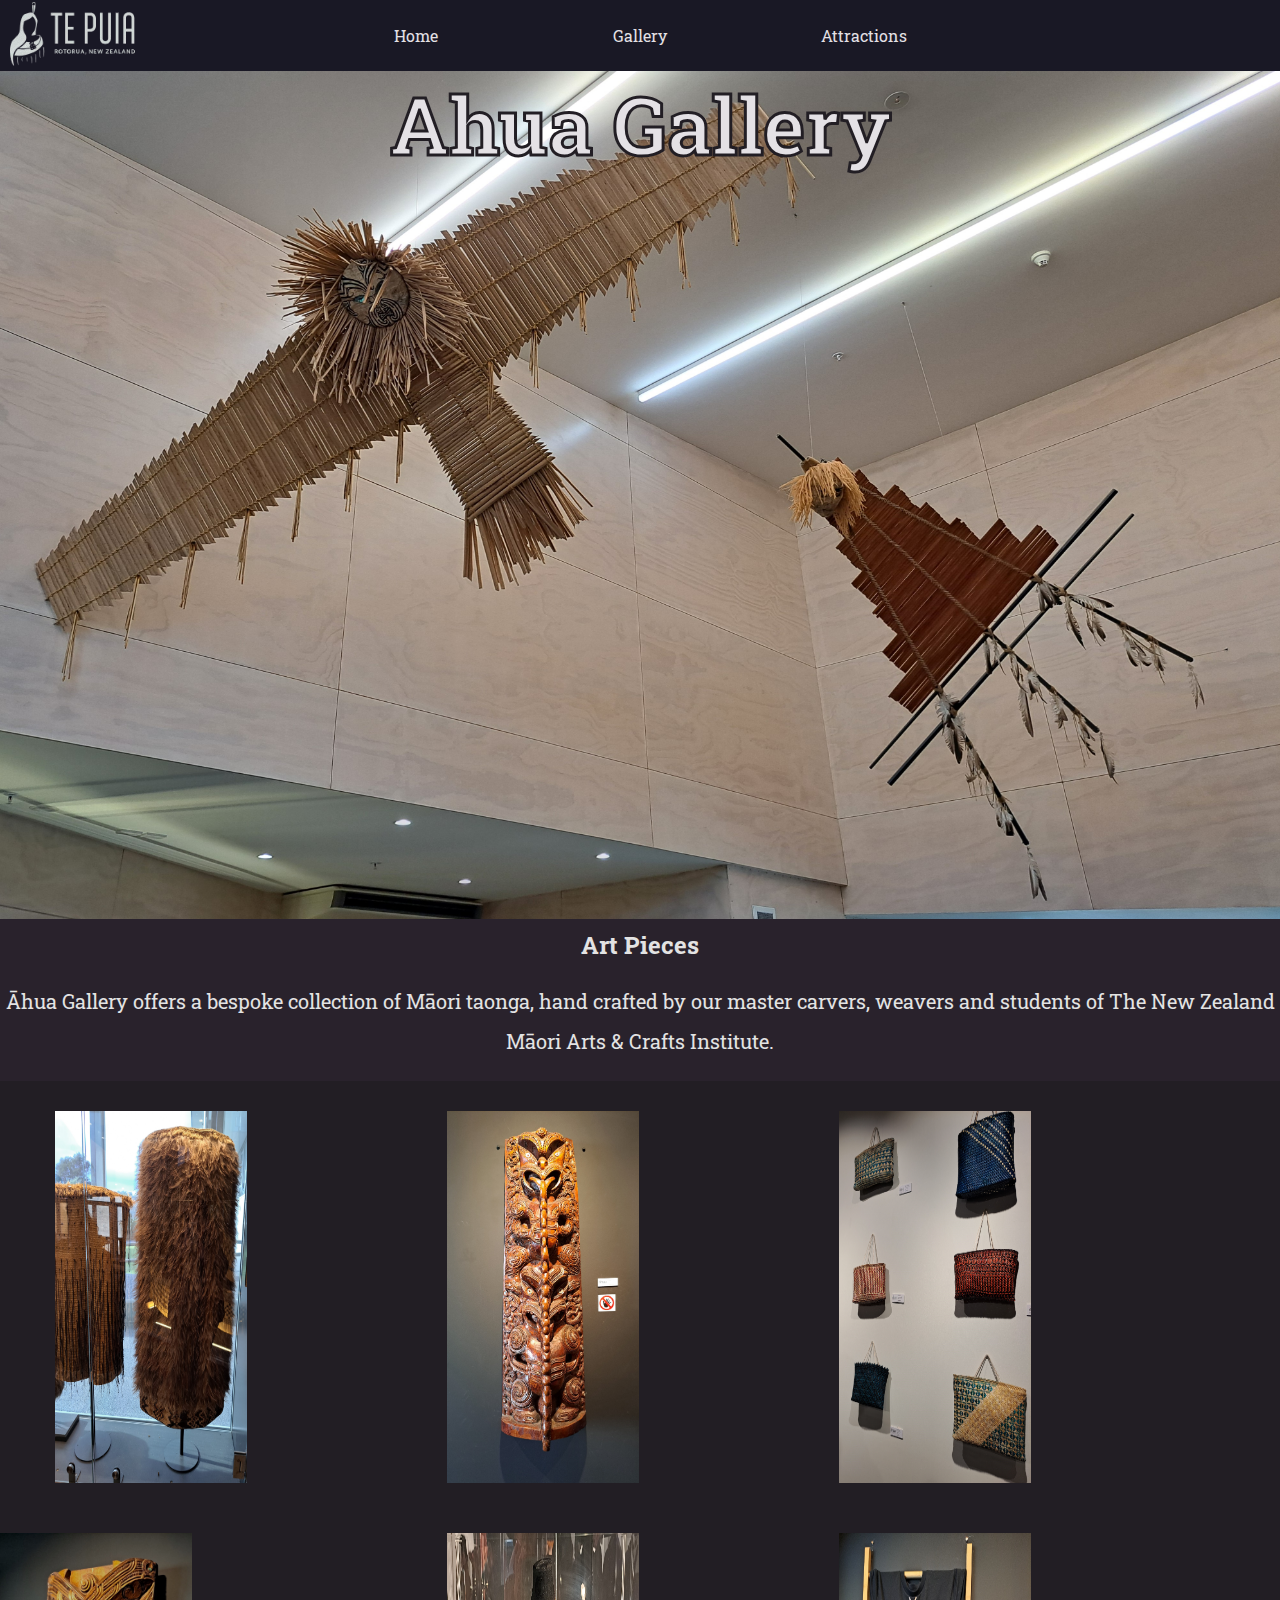
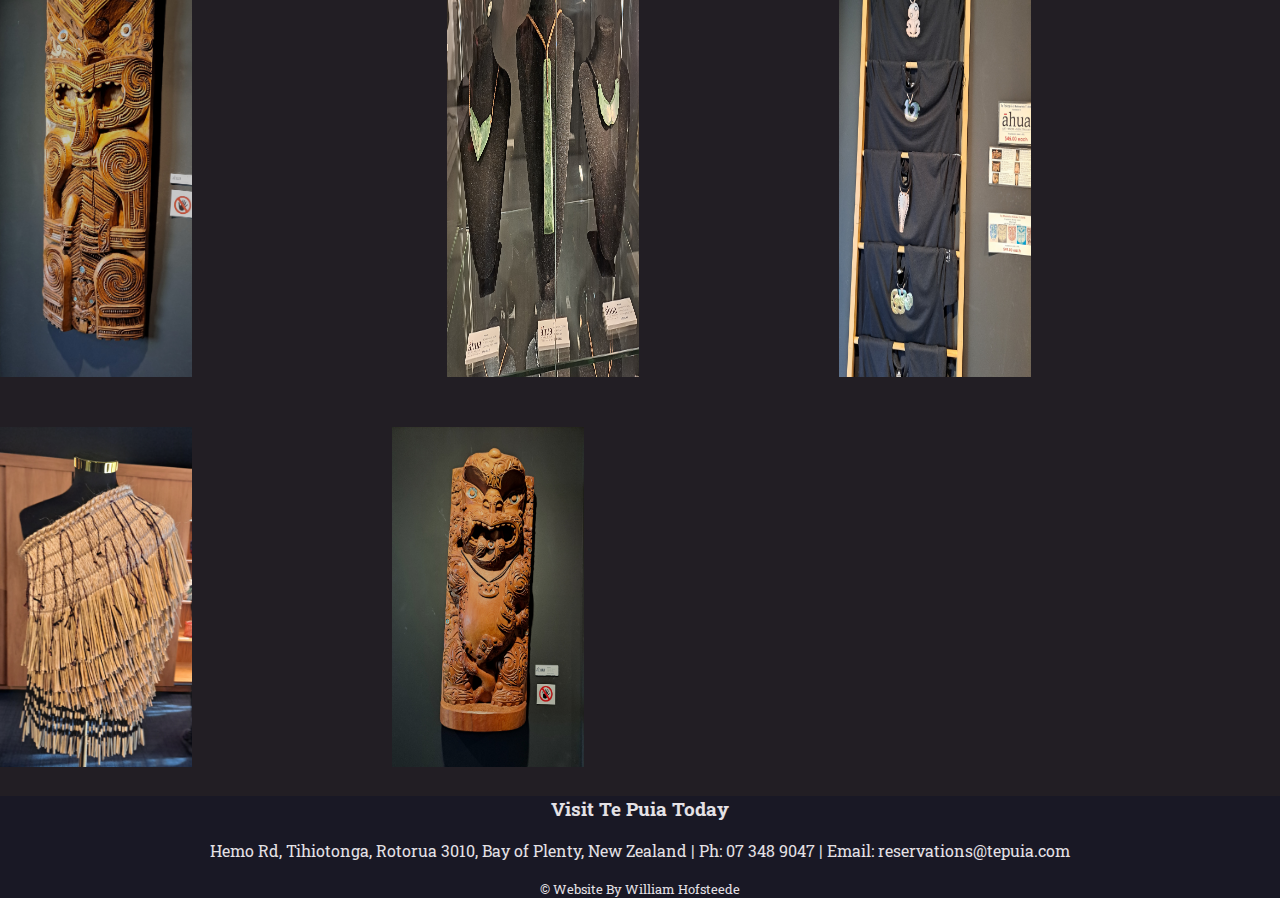
<file: Gallery.html>
<!DOCTYPE html>
<html lang="en">
  <head>
    <meta charset="UTF-8">
    <meta name="viewport" content="width=device-width, initial-scale=1.0">
    <title>Document</title>
    <link rel="stylesheet" href="style.css">
    <link rel="preconnect" href="https://fonts.googleapis.com">
    <link rel="preconnect" href="https://fonts.gstatic.com" crossorigin>
    <link
      href="https://fonts.googleapis.com/css2?family=Roboto+Slab:wght@100..900&display=swap"
      rel="stylesheet">
  </head>
  <body>
        <!--Header with logo and nav-->

    <header>
      <img class="logo" src="TePuiaResources/Logo.png" alt="logo">
      <nav>
        <a href="index.html">Home</a>
        <a href="gallery.html">Gallery</a>
        <a href="attractions.html">Attractions</a>
      </nav>
    </header>
    <!--Hero Image-->
    <section class="hero-image2">
      <h1 class="hero-text">Ahua Gallery</h1>
    </section>
    <!--Art Peices-->
    <h2>Art Pieces</h2>
    <p class="gallery-textpg">
      Āhua Gallery offers a bespoke collection of Māori taonga, hand crafted by
      our master carvers, weavers and students of The New Zealand Māori Arts &
      Crafts Institute.
    </p>
    <div class="gallery-photos">
      <img
        class="gallery1"
        src="TePuiaResources/20240626_102041.jpg"
        alt="Kiwi Feather piupiu">
      <img
        class="gallery2"
        src="TePuiaResources/20240626_102807.jpg"
        alt="Wooden carving">
      <img
        class="gallery3"
        src="TePuiaResources/20240626_102900.jpg"
        alt="Flax Handbags">
      <img
        class="gallery4"
        src="TePuiaResources/20240626_102810.jpg"
        alt="Wooden Carving">
      <img
        class="gallery5"
        src="TePuiaResources/20240626_103151.jpg"
        alt="Greenstone Jewlery">
      <img
        class="gallery6"
        src="TePuiaResources/20240626_103337.jpg"
        alt="T-shirts and Jewlery">
      <img
        class="gallery7"
        src="TePuiaResources/20240626_103606.jpg"
        alt="flax cloak">
      <img
        class="gallery8"
        src="TePuiaResources/20240626_102817.jpg"
        alt="Wooden Carving">
    </div>
    <!--Footer-->
    <footer>
      <h3>Visit Te Puia Today</h3>
      <p>
        Hemo Rd, Tihiotonga, Rotorua 3010, Bay of Plenty, New Zealand | Ph: 07
        348 9047 | Email: reservations@tepuia.com
      </p>
      <p><small> &copy; Website By William Hofsteede </small></p>
    </footer>
  </body>
</html>
</file>
<file: style.css>
body {
  font-family: "Roboto Slab", serif;
  margin: 0px;
  background-color: #29222c;
  text-align: center;
  width: 100%;
}

header {
  text-align: center;
  margin: 0%;
  width: 100%;
  padding: 0px 0px;
  background-color: #191825;
}

nav a {
  display: inline-block;
  width: 120px;
  color: #e4e1e5;
  text-decoration: none;
  width: 120px;
  padding: 25px 0px;
  height: fit-content;
  margin-left: 50px;
  margin-right: 50px;
}

nav a:hover {
  background-color: #100f1b;
}

footer {
  background-color: #191825;
  color: #e4e1e5;
  margin-top: -20px;
  margin-bottom: -19px;
}

.hero-image {
  margin-top: -20px;
  background-image: url("TePuiaResources/20240626_111235.jpg");
  height: 848px;
  background-position: center;
  background-repeat: no-repeat;
  background-size: cover;
  margin-bottom: 10px;
}

.logo {
  width: 132px;
  height: 68px;
  top: 2px;
  left: 10px;
  position: absolute;
}

.hero-text {
  
  margin-top: 20px;
  font-size: 80px;
  color: #e4e1e5;
  -webkit-text-stroke-width: 3px;
  -webkit-text-stroke-color: #221e24;
}
.text-image {
  flex-wrap: nowrap;
  display: flex;
  flex-direction: row;
  background-color: #352f37;
  justify-content: start;
  /*
  padding-bottom: 280px;
  padding-top: 20px;
  */
}
.gallery-image {
  order: 1;
  width: 50%;
  height: default;
  float: left;
  margin-right: 10px;
  margin-left: 20px;
  flex-shrink: 4;
}
h2 {
  margin-top: 0px;
  margin-bottom: 5px;
  color: #e3e3e3;
  text-align: center;
}
.gallery-text {
  order: 2;
  overflow: hidden;
  color: #e3e3e3;
  text-align: left;
  margin-top: 0px;
  margin-right: 20px;
  font-size: 20px;
  line-height: 40px;
}
.image-text {
  display: flex;
  flex-direction: row;
  background-color: #473b4b;
  margin-top: 10px;
  /*
  padding-top: 10px;
  padding-bottom: 15px;
  */
  justify-content: start;

}
.attractions-text {
  order: 1;
  overflow: hidden;
  color: #e3e3e3;
  text-align: left;
  font-size: 20px ;
  width: 1000px;
  line-height: 39px;
  padding-left: 15px;
  padding-right: 15px;

}
.attractions-image {
  order: 2;
  width: 50%;
  height: default;
  float: right;
  /*
  margin-top: -555px;
  margin-right: 20px;
  */
}
.attractions-title {
  margin: 10px;
}
.hero-image2 {
  margin-top: -20px;
  background-image: url("TePuiaResources/20240626_101530.jpg");
  height: 848px;
  background-position: center;
  background-repeat: no-repeat;
  background-size: cover;
  margin-bottom: 10px;
}
.gallery-textpg{
  overflow: hidden;
  color: #e3e3e3;
  text-align: center;
  font-size: 20px;
  line-height: 40px;
}

.gallery-photos{
  display: flex;
  flex-direction: row;
  flex-wrap: wrap;
  background-color: #221e24;
  gap: 200px;
  row-gap: 50px;
  padding-bottom: 30px;
  padding-top: 30px;

}
.gallery1{
  margin-left: 55px;
  order: 1;
  width: 15%;
  height: default;
}
.gallery2{
  order: 2;
  width: 15%;
  height: default;
}
.gallery3{
  order: 3;
  width: 15%;
  height: default;
}
.gallery4{
  order: 4;
  width: 15%;
  height: default;
}
.gallery5{
  margin-left: 55px;
  order: 5;
  width: 15%;
  height: default;
}
.gallery6{
  order: 6;
  width: 15%;
  height: default;
}
.gallery7{
  order: 7;
  width: 15%;
  height: default;
}
.gallery8{
  order: 8;
  width: 15%;
  height: default;
}
.hero-image3{
  margin-top: -20px;
  background-image: url("TePuiaResources/20240626_104344.jpg");
  height: 848px;
  background-position: center;
  background-repeat: no-repeat;
  background-size: cover;
  margin-bottom: 10px;
}
.geyser{
  display: flex;
  flex-direction: row;
  flex-wrap: nowrap;
  background-color: #221e24;
}
.geyser_img{
  order: 1;
  width: 50%;
  height: default;
}
.geyser_text{
  order: 2;
  color: #e4e1e5;
  text-align: left;
  width: 1000px;
  padding-right: 15px;
  padding-left: 15px;
  font-size: 20px;
  line-height: 30px;
}
.kiwi{
  display: flex;
  flex-direction: row;
  flex-wrap: nowrap;
  background-color: #352f37;
}
.kiwi_img{
  order: 2;
  width: 50%;
  height: default;
}
.kiwi_text{
  order: 1;
  color: #e4e1e5;
  text-align: left;
  width: 50%;
  padding-right: 15px;
  padding-left: 15px;
  font-size: 20px;
  line-height: 30px;
}
.mudpool{
  display: flex;
  flex-direction: row;
  flex-wrap: nowrap;
  background-color: #473b4b;
}
.mudpool_img{
  order: 1;
  width: 50%;
  height: default;
}
.mudpool_text{
  order: 2;
  color: #e4e1e5;
  text-align: left;
  width: 50%;
  padding-right: 15px;
  padding-left: 15px;
  font-size: 20px;
  line-height: 30px;
}
</file>
